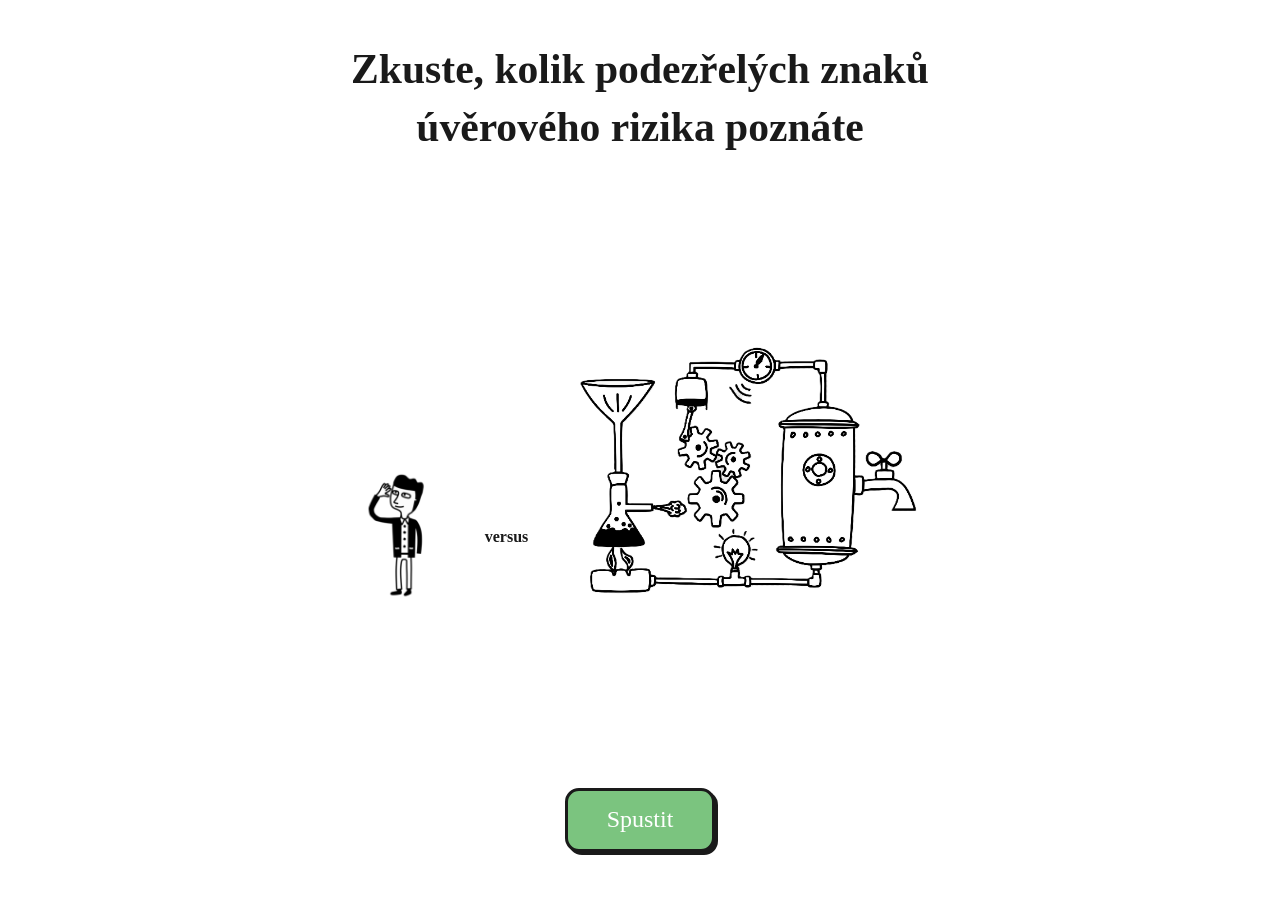
<file: index.html>
<!DOCTYPE html>
<html lang="cs">
  <head>
    <meta charset="UTF-8" />
    <meta name="viewport" content="width=device-width, initial-scale=1.0" />
    <title>Test úvěrového rizika</title>
    <link rel="icon" type="image/svg+xml" href="assets/img/Risk-marked2.svg" />
    <!-- Launcher: send the visitor straight to the first page. -->
    <meta http-equiv="refresh" content="0; url=assets/html/page1.html" />
    <script>
      window.location.replace("assets/html/page1.html");
    </script>
  </head>
  <body>
    <p>
      Pokračujte na <a href="assets/html/page1.html">úvodní stránku</a>.
    </p>
  </body>
</html>
</file>
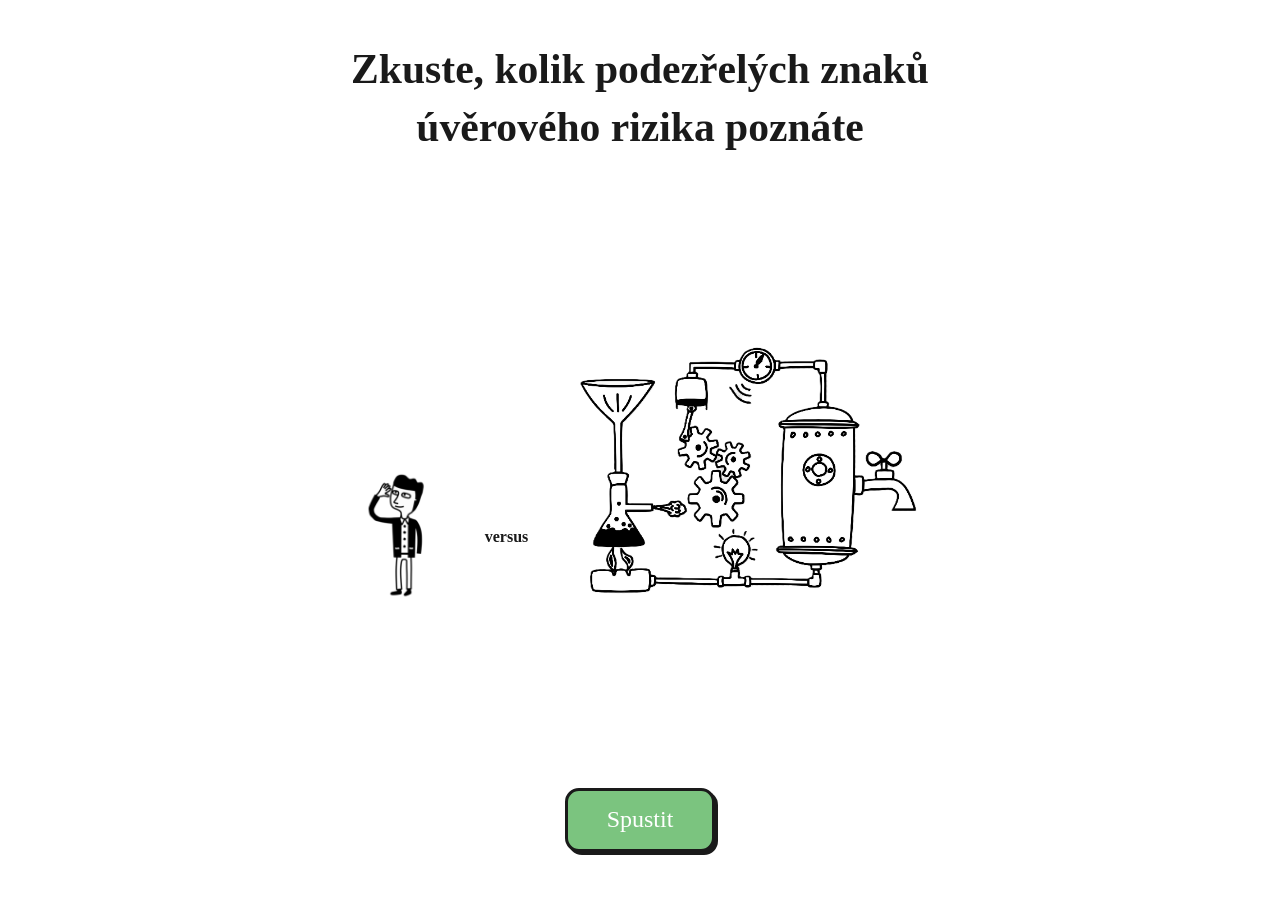
<file: assets/html/page1.html>
<!DOCTYPE html>
<html lang="cs">
  <head>
    <meta charset="UTF-8" />
    <meta name="viewport" content="width=device-width, initial-scale=1.0" />
    <title>Test úvěrového rizika</title>
    <link rel="icon" type="image/svg+xml" href="../img/Risk-marked2.svg" />
    <link rel="stylesheet" href="../css/styles.css" />
  </head>
  <body>
    <main class="page page--intro">
      <h1 class="title">
        Zkuste, kolik podezřelých znaků<br />
        úvěrového rizika poznáte
      </h1>

      <div class="intro">
        <img src="../img/intro-left.png" alt="Přemýšlející člověk" />
        <span class="versus">versus</span>
        <img src="../img/intro-right.png" alt="Tovární aparatura" />
      </div>

      <a class="btn" href="page2.html">Spustit</a>
    </main>
  </body>
</html>
</file>
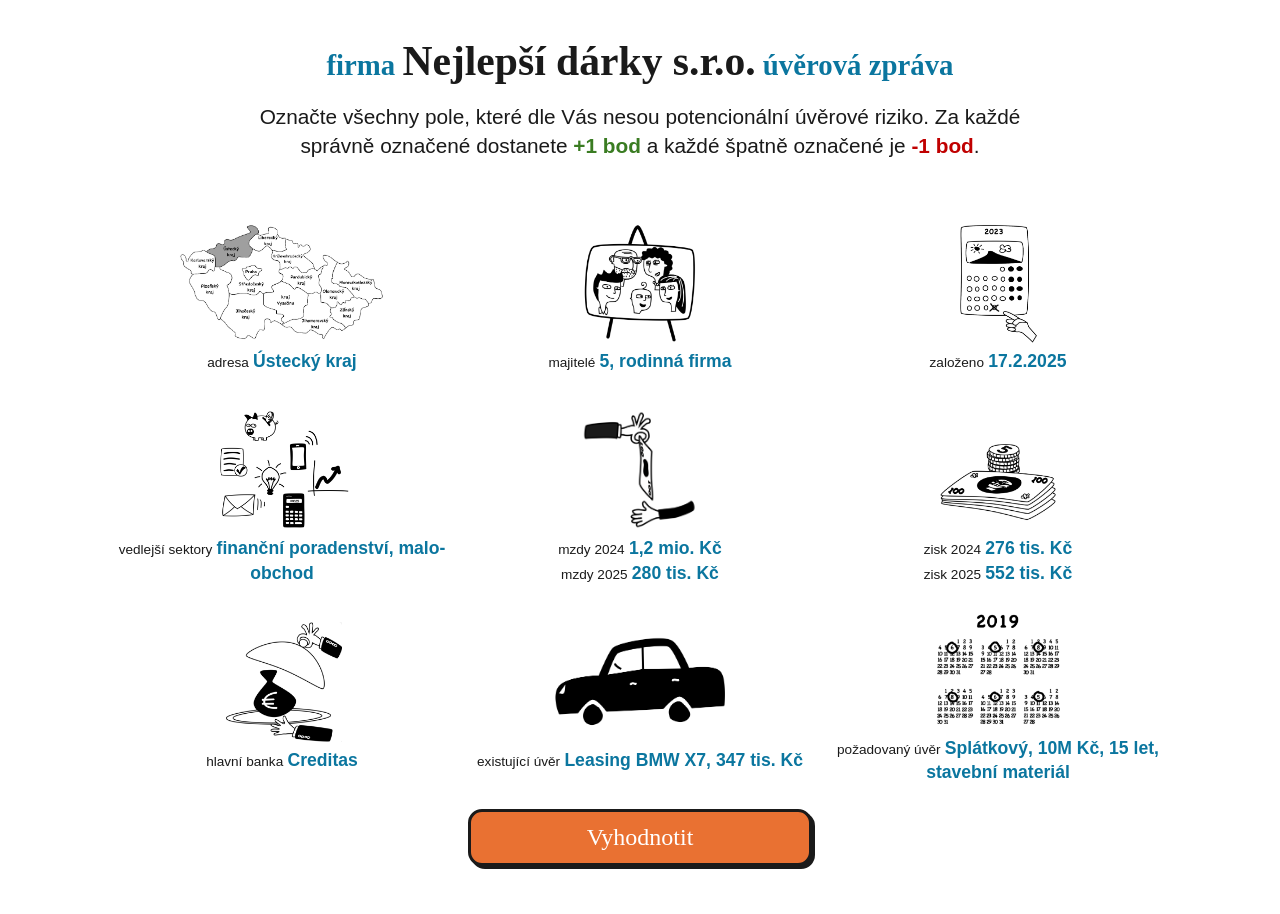
<file: assets/html/page2.html>
<!DOCTYPE html>
<html lang="cs">
  <head>
    <meta charset="UTF-8" />
    <meta name="viewport" content="width=device-width, initial-scale=1.0" />
    <title>Úvěrová zpráva — Nejlepší dárky s.r.o.</title>
    <link rel="icon" type="image/svg+xml" href="../img/Risk-marked2.svg" />
    <link rel="stylesheet" href="../css/styles.css" />
  </head>
  <body>
    <main class="page page--quiz page--grid">
      <h1 class="report-head">
        firma <span class="company">Nejlepší dárky s.r.o.</span> úvěrová zpráva
      </h1>

      <p class="instruction">
        Označte všechny pole, které dle Vás nesou potencionální úvěrové riziko.
        Za každé správně označené dostanete <span class="score-plus">+1 bod</span>
        a každé špatně označené je <span class="score-minus">-1 bod</span>.
      </p>

      <div id="grid" class="grid quiz"></div>

      <button id="evaluate" class="btn" type="button">Vyhodnotit</button>
    </main>

    <script src="../js/data.js"></script>
    <script src="../js/page2.js"></script>
  </body>
</html>
</file>
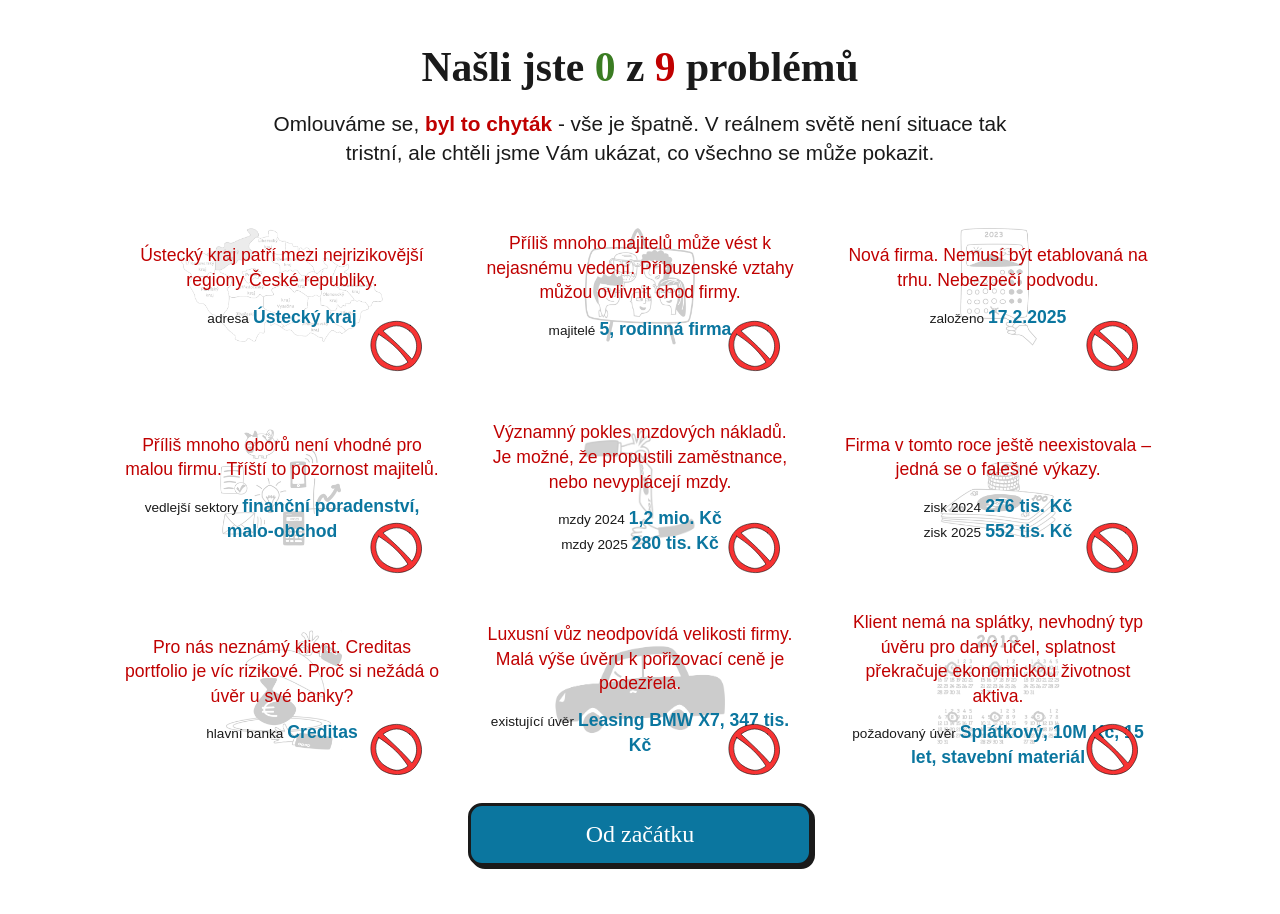
<file: assets/html/page3.html>
<!DOCTYPE html>
<html lang="cs">
  <head>
    <meta charset="UTF-8" />
    <meta name="viewport" content="width=device-width, initial-scale=1.0" />
    <title>Výsledek — úvěrová zpráva</title>
    <link rel="icon" type="image/svg+xml" href="../img/Risk-marked2.svg" />
    <link rel="stylesheet" href="../css/styles.css" />
  </head>
  <body>
    <main class="page page--grid page--results">
      <h1 class="title">
        Našli jste
        <span id="result" class="result-count">###</span> z
        <span class="total-count">9</span> problémů
      </h1>

      <p class="subtitle">
        Omlouváme se, <span class="score-minus">byl to chyták</span> - vše je špatně. V reálnem světě není situace tak tristní, ale chtěli jsme
        Vám ukázat, co všechno se může pokazit.
      </p>

      <div id="grid" class="grid"></div>

      <a class="btn" href="../../index.html" id="restart">Od začátku</a>
    </main>

    <script src="../js/data.js"></script>
    <script src="../js/page3.js"></script>
  </body>
</html>
</file>
<file: assets/css/styles.css>
/* ==========================================================================
   Credit Risk Quiz — shared styles for all three pages
   Theme taken from the wireframe: white background, Comic Sans hand-drawn
   feel, black-ink illustrations, blue data labels, red risk explanations.
   ========================================================================== */

:root {
  --blue: #0b769f;   /* data labels (from wireframe) */
  --red: #c00000;    /* risk explanations (from wireframe) */
  --green: #3a7c22;  /* correct / found (from wireframe) */
  --orange: #e97132; /* accent (from wireframe) */
  --ink: #1a1a1a;    /* headings / general text */
  --line: #d7d7d7;   /* light cell borders */
  --bg: #ffffff;
  --font: "Comic Sans MS", "Comic Sans", "Chalkboard SE", "Segoe Print", cursive;
  --font-sans: "Aptos", "Calibri", "Segoe UI", Arial, sans-serif;
}

* {
  box-sizing: border-box;
}

html,
body {
  margin: 0;
  padding: 0;
}

body {
  font-family: var(--font);
  background: var(--bg);
  color: var(--ink);
  line-height: 1.4;
  -webkit-font-smoothing: antialiased;
}

.page {
  max-width: 1100px;
  margin: 0 auto;
  padding: 32px 20px 64px;
  text-align: center;
}

/* ---- Headings & text ---------------------------------------------------- */

.title {
  font-size: clamp(1.6rem, 4vw, 2.6rem);
  color: var(--ink);
  margin: 0.3em 0;
}

.subtitle {
  font-family: var(--font-sans);   /* match the cell descriptions, not the headline */
  font-size: clamp(1rem, 2.2vw, 1.3rem);
  color: var(--ink);
  max-width: 760px;
  margin: 0.6em auto 1.4em;
}

.versus {
  font-size: 1rem;
  color: var(--ink);
  font-weight: bold;
}

.report-head {
  font-size: clamp(1.2rem, 3vw, 1.8rem);
  color: var(--blue);
  margin: 0 0 0.4em;
}

.report-head .company {
  color: var(--ink);
  font-size: clamp(1.6rem, 4vw, 2.6rem);   /* match page 3's .title */
}

.instruction {
  font-family: var(--font-sans);   /* match the cell descriptions, not the headline */
  font-size: clamp(1rem, 2.2vw, 1.3rem);   /* same as page 3's .subtitle */
  color: var(--ink);
  max-width: 820px;
  margin: 0 auto 1.6em;
}

/* results headline: found count green, total (15) red */
.result-count {
  color: var(--green);
  font-weight: bold;
}

.total-count {
  color: var(--red);
  font-weight: bold;
}

/* page-2 instruction: +1 bod green, -1 bod red (matching the page scheme) */
.score-plus {
  color: var(--green);
  font-weight: bold;
}

.score-minus {
  color: var(--red);
  font-weight: bold;
}

/* ---- Buttons ------------------------------------------------------------ */

.btn {
  font-family: var(--font);
  font-size: clamp(1.1rem, 2.5vw, 1.5rem);
  color: #fff;
  background: var(--blue);
  border: 3px solid var(--ink);
  border-radius: 14px;
  padding: 0.5em 1.6em;
  margin-top: 1.4em;
  cursor: pointer;
  box-shadow: 3px 3px 0 var(--ink);
  transition: transform 0.05s ease, box-shadow 0.05s ease;
  text-decoration: none;
  display: inline-block;
}

.btn:hover {
  transform: translate(1px, 1px);
  box-shadow: 2px 2px 0 var(--ink);
}

.btn:active {
  transform: translate(3px, 3px);
  box-shadow: 0 0 0 var(--ink);
}

/* per-page button colours (page 3 keeps the default blue) */
.page--intro .btn {
  background: #7bc47f; /* lighter, softer green */
}

.page--quiz .btn {
  background: var(--orange);
}

/* ---- Page 1: fill the viewport, spread the three blocks ----------------- */
/* heading pinned to the top, illustrations centered in the middle,
   button at the bottom with a reasonable margin. */

.page--intro {
  min-height: 100vh;
  min-width: 375px;        /* below 375px the page scrolls instead of shrinking */
  display: flex;
  flex-direction: column;
  align-items: center;
  padding-top: 40px;
  padding-bottom: 48px;
}

.page--intro .title {
  flex: 0 0 auto;
  margin: 0;
}

.page--intro .intro {
  flex: 0 0 auto;
  align-items: flex-end;   /* bottom-align the two pictures to each other */
  margin: auto 0;          /* keep the block centered between title and button */
}

.page--intro .btn {
  flex: 0 0 auto;
  margin-top: 0;
}

/* ---- Page 1 intro illustrations ----------------------------------------- */

.intro {
  display: flex;
  align-items: center;
  justify-content: center;
  gap: clamp(12px, 4vw, 48px);
  flex-wrap: nowrap;       /* keep both pictures + "versus" on one row */
  margin: 1.5em 0;
}

/* right picture scales with the viewport, holding its size at a 375px-wide
   screen so the row scrolls instead of wrapping or shrinking further */
.intro img {
  height: clamp(155px, 41vw, 260px);
  width: auto;
  flex-shrink: 0;
}

/* the man (left picture) is half-size, bottom-anchored with the right picture */
.intro img:first-of-type {
  height: clamp(77px, 20.5vw, 130px);
}

/* centre the "versus" label at 50% of the (bottom-aligned) left picture's height:
   lift it by half the man's height, then shift it down by half its own height */
.intro .versus {
  align-self: flex-end;
  flex-shrink: 0;
  margin-bottom: calc(clamp(77px, 20.5vw, 130px) / 2);
  transform: translateY(50%);
}

/* ---- The 3 x 3 grid (shared by page 2 and page 3) ----------------------- */

.grid {
  display: grid;
  grid-template-columns: repeat(3, 1fr);
  gap: 14px;
  margin: 1em auto;
}

.cell {
  position: relative;
  border-radius: 12px;
  padding: 14px;
  min-height: 200px;
  display: flex;
  flex-direction: column;
  align-items: center;
  justify-content: flex-start;
  background: #fff;
}

/* page 2 cells are clickable, borderless, and tightly padded so the
   illustration uses as much of the cell as possible */
.grid.quiz .cell {
  cursor: pointer;
  user-select: none;
  border: none;
  padding: 5px;
  transition: box-shadow 0.1s ease;
}

.grid.quiz .cell:hover {
  box-shadow: 0 0 0 2px rgba(11, 118, 159, 0.25);
}

.cell .icon {
  max-width: 100%;
  max-height: 120px;
  height: auto;
  object-fit: contain;
  margin-bottom: 10px;
}

.cell .caption {
  color: var(--blue);
  font-family: var(--font-sans);
  font-size: 0.95rem;
  margin-top: auto;
}

/* two-colour captions: black field name, blue value (matches the wireframe) */
.cell .caption .cap-k {
  color: var(--ink);
  font-size: 0.85rem;
}

.cell .caption .cap-v {
  color: var(--blue);
  font-weight: bold;
  font-size: 1.1rem;
}

.cell .explanation {
  color: var(--red);
  font-family: var(--font-sans);
  font-size: 1.1rem;
  margin: 0 0 10px;
}

/* page 3 cell label sits under the explanation */
.cell .caption.results {
  margin-top: auto;
  font-size: 0.9rem;
}

/* ---- Page 2: Risk-marked overlay (toggle on click) ---------------------- */

.cell .risk-overlay {
  position: absolute;
  top: 50%;
  left: 50%;
  transform: translate(-50%, -50%);
  width: 70%;
  height: 70%;
  object-fit: contain;
  pointer-events: none;       /* clicks pass through to the cell */
  display: none;
}

.cell.marked .risk-overlay {
  display: block;
}

/* ---- Page 3: Selected badge (bottom-right, ~15%) ------------------------ */

.cell .selected-badge {
  position: absolute;
  right: 6px;
  bottom: 6px;
  width: 30%;
  height: 30%;
  min-width: 52px;
  min-height: 52px;
  object-fit: contain;
  pointer-events: none;
}

/* ---- Pages 2 & 3: responsive table (min cell 240 x 170) + bottom button -- */
/* Cells stay at least 240px wide and 170px tall. The table shows 3 columns,
   dropping to 2 then 1 when the viewport is too narrow to fit cells at that
   minimum width. The grid grows to fill the height between the heading text and
   the button (so the table uses the whole available space); when the cells
   don't all fit, the page just scrolls instead of squashing them. */

.page--grid {
  min-height: 100vh;
  display: flex;
  flex-direction: column;
  padding-bottom: 48px;        /* same bottom margin as page 1 (.page--intro) */
}

.page--grid .report-head,
.page--grid .instruction,
.page--grid .title,
.page--grid .subtitle {
  flex: 0 0 auto;
}

/* tighten the page-3 heading block so its text-heavy table still fits 1200px */
.page--grid .title {
  margin: 0.15em 0;
}

.page--grid .subtitle {
  margin: 0.3em auto 0.6em;
}

/* the button keeps its natural size; margin-top:auto pins it to the bottom
   of the viewport when the table is short, and stays right after the grid
   (so you scroll to it) when the table is taller than the screen */
.page--grid .btn {
  flex: 0 0 auto;
  margin: 0;
  align-self: center;                  /* centered, ~one table-cell wide */
  width: calc((100% - 2 * 14px) / 3);
}

/* flex:1 lets the grid grow to fill the height between the heading text and
   the button; grid-auto-rows:1fr divides that height equally between the rows.
   The 1fr tracks still honour each cell's min-height, so on a short screen the
   grid keeps its natural size and the page scrolls instead of squashing. */
.page--grid .grid {
  flex: 1 1 auto;
  grid-template-columns: repeat(3, minmax(240px, 1fr));
  grid-auto-rows: 1fr;
  margin: 0.8em 0 1.2em;
}

.page--grid .grid .cell {
  min-height: 170px;
  justify-content: center;
  gap: 6px;
}

.page--grid .grid .cell .caption {
  margin: 0;
}

/* page 2 only: cap the illustration height so a tall image can't inflate a row */
.page--quiz .grid .cell .icon {
  max-height: 120px;
  width: 100%;
  margin: 0;
}

/* page 3 only: keep the explanation tight so the text-heavy cells still fit */
.page--results .grid .cell .explanation {
  margin: 0 0 6px;
}

/* page 3 only: the page-2 figure sits faint behind the text, sized to match
   the icon on page 2 (width:100%, capped at 120px tall) */
.page--results .grid .cell .bg-icon {
  position: absolute;
  top: 50%;
  left: 50%;
  transform: translate(-50%, -50%);
  width: 100%;
  max-height: 120px;
  object-fit: contain;
  opacity: 0.2;            /* 80% transparent */
  pointer-events: none;
  z-index: 0;
}

/* keep the text (and badge) above the faint background figure */
.page--results .grid .cell .explanation,
.page--results .grid .cell .caption {
  position: relative;
  z-index: 1;
}

.page--results .grid .cell .selected-badge {
  z-index: 2;
}

/* drop to 2 columns when three 240px cells no longer fit, then to 1 */
@media (max-width: 787px) {
  .page--grid .grid {
    grid-template-columns: repeat(2, minmax(240px, 1fr));
  }
  .page--grid .btn {
    width: calc((100% - 14px) / 2);
  }
}

@media (max-width: 533px) {
  .page--grid .grid {
    grid-template-columns: minmax(240px, 1fr);
  }
  .page--grid .btn {
    width: 100%;
  }
}

/* ---- Responsive: 3 -> 2 -> 1 columns ------------------------------------ */

@media (max-width: 760px) {
  .grid {
    grid-template-columns: repeat(2, 1fr);
  }
}

@media (max-width: 480px) {
  .grid {
    grid-template-columns: 1fr;
  }
}
</file>
